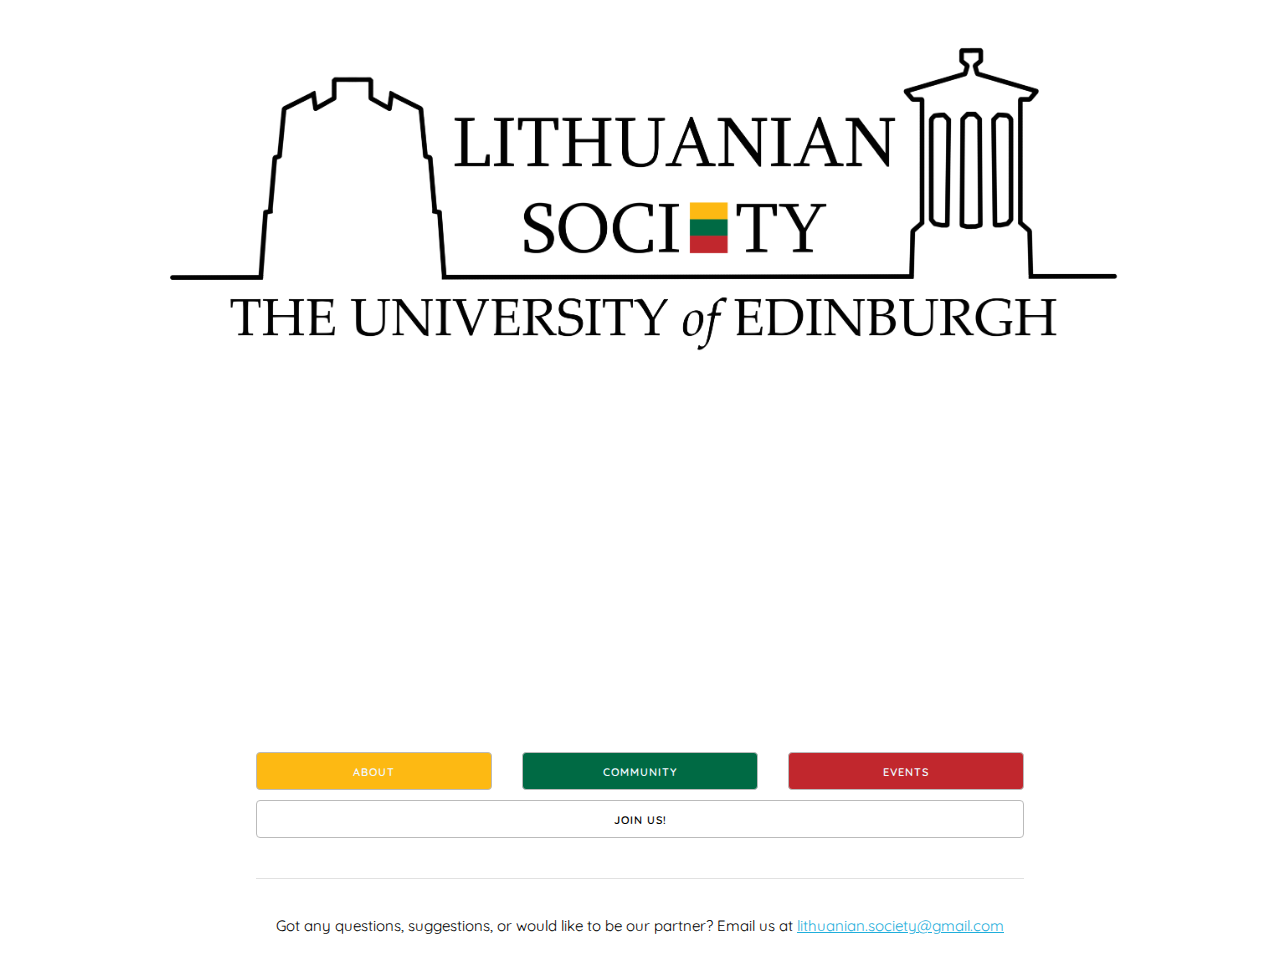
<file: index.html>
<!DOCTYPE html>
<html lang="en">
  <head>

    <meta charset="utf-8">
    <title>Home | LitSoc</title>
    <meta name="description" content=" Edinburgh University Lithuanian Society. Make yourself at home.">

    <!-- Mobile Specific Metas -->
    <meta name="viewport" content="width=device-width, initial-scale=1">

    <!-- Font -->
<link href="https://fonts.googleapis.com/css?family=Josefin+Sans|Quicksand" rel="stylesheet">

    <link rel="stylesheet" href="css/normalize.css">
    <link rel="stylesheet" href="css/skeleton.css">
    <link rel="stylesheet" href="css/main.css">

    <link rel="icon" type="image/png" href="images/page-icon.png">

  </head>
  <body>

    <div class="container">
      <div class="row">
        <div class="twelve column" style="margin-top: 3%">
          <a href="index.html"><img class="resize" src="images/litsoc-blc-min.png"></a>
      </div>
    </div>

      <div class='container'>
          <div class='row'>
          <div class='twelve column'>
          <iframe width="100%" height="315" src="https://www.youtube-nocookie.com/embed/xQmFWyDOjsc" frameborder="0" allow="accelerometer; autoplay; encrypted-media; gyroscope; picture-in-picture" allowfullscreen></iframe>
          </div>
          </div>
      </div>

      <div class="container">
        <div class="row">
          <div class="twelve column">
            <div class="four columns">
              <a class="button button-alignments-yellow" href="about.html">About</a>
            </div>
            <div class="four columns">
              <a class="button button-alignments-green" href="community.html">Community</a>
            </div>
            <div class="four columns">
              <a class="button button-alignments-red" href="events.html">Events</a>
            </div>
          </div>
        </div>
      </div>

      <div class="container">
        <div class="row" style="margin-top: 0pt">
          <div class="twelve column">
            <a class="button button-alignments special-buttons" href="https://www.eusa.ed.ac.uk/activities/societies/society/lithuaniansociety/">Join us!</a>
            <hr>
            <p class="end-text">Got any questions, suggestions, or would like to be our partner? Email us at <a href="mailto:lithuanian.society@gmail.com">lithuanian.society@gmail.com</a></p>
          </div>
        </div>
      </div>


  </body>

</html>
</file>
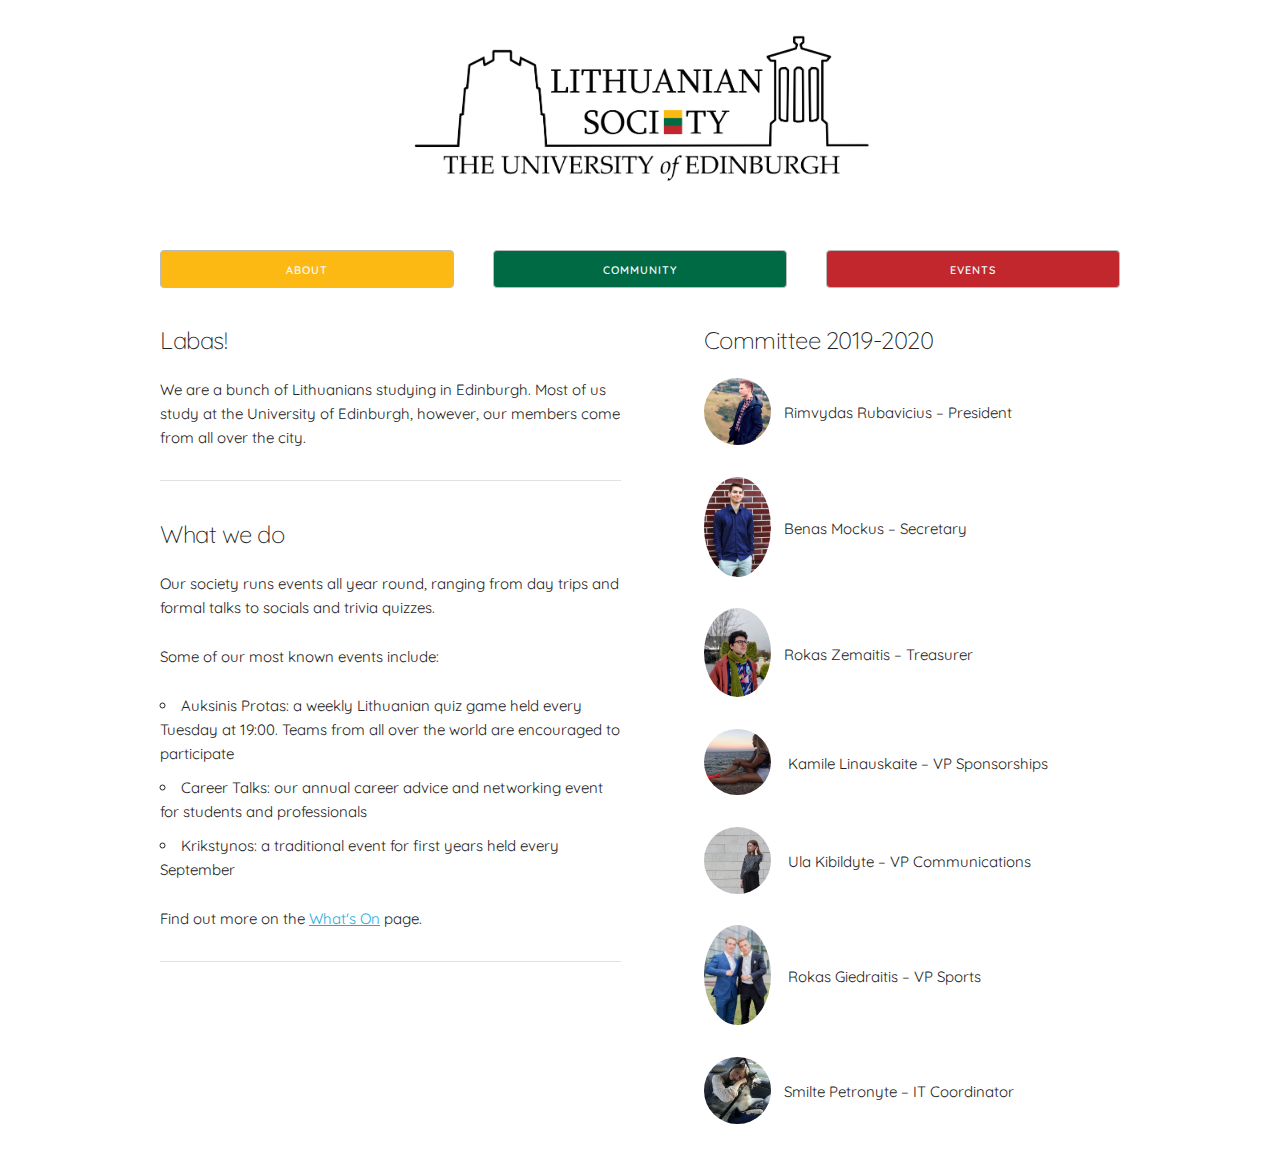
<file: about.html>
<!DOCTYPE html>
<html lang="en">
  <head>

    <meta charset="utf-8">
    <title>About | Litsoc</title>
    <meta name="description" content="University of Edinburgh Lithuanian Society. Make yourself at home.">

    <!-- Mobile Specific Metas -->
    <meta name="viewport" content="width=device-width, initial-scale=1">

    <link href="https://fonts.googleapis.com/css?family=Josefin+Sans|Quicksand" rel="stylesheet">

    <link rel="stylesheet" href="css/normalize.css">
    <link rel="stylesheet" href="css/skeleton.css">
    <link rel="stylesheet" href="css/main.css">

    <link rel="icon" type="image/png" href="images/page-icon.png">

  </head>

  <!-- Page layout -->

  <body>

    <div class="container">
      <div class="row">
        <div class="twelve columns">
          <div class="six columns offset-by-three">
            <a href="index.html"><img class="resize-about" src="images/litsoc-blc-min.png"></a>
          </div>
        </div>
      </div>
    </div>

      <div class="container">
        <div class="row">
          <div class="twelve column">
            <div class="four columns">
              <a class="button button-alignments-yellow" href="about.html">About</a>
            </div>
            <div class="four columns">
              <a class="button button-alignments-green" href="community.html">Community</a>
            </div>
            <div class="four columns">
              <a class="button button-alignments-red" href="events.html">Events</a>
            </div>
          </div>
        </div>
      </div>

    <div class="container">
        <div class="six columns">
          <br>
          <h5>Labas!</h5>
            <p>We are a bunch of Lithuanians studying in Edinburgh. Most of us study at the University of Edinburgh, however, our members come from all over the city.<p>
            <hr>
          <h5>What we do</h5>
            <p>Our society runs events all year round, ranging from day trips and formal talks to socials and trivia quizzes.</p>
            <p>Some of our most known events include:</p>
            <ul>
                            <li>Auksinis Protas: a weekly Lithuanian quiz game held every Tuesday at 19:00. Teams from all over the world are encouraged to participate</li>
              <li>Career Talks: our annual career advice and networking event for students and professionals</li>
              <li>Krikstynos: a traditional event for first years held every September</li>
            </ul>
            <p>Find out more on the <a href="events.html">What's On</a> page.</p>
          <hr>
        </div>
        <div class="five columns offset-by-one">
          <br>
          <h5>Committee 2019-2020</h5>
            <p><a href="https://www.facebook.com/rimvydas.rubavicius" target="_blank"><img src="./images/profile/prez.jpg" class="img-circle"></a>Rimvydas Rubavicius – President</p>
            <p><a href="https://www.facebook.com/profile.php?id=100007044946934" target="_blank"><img src="./images/profile/sec.jpg" class="img-circle"></a>Benas Mockus – Secretary</p>
            <p><a href="https://www.facebook.com/rokas.zemaitis2"><img src="./images/profile/tres.jpg" class="img-circle"></a>Rokas Zemaitis – Treasurer</p>
            <p><a href="https://www.facebook.com/kamile.linauskaite.5"><img src="./images/profile/vp_spon.jpg" class="img-circle"></a> Kamile Linauskaite – VP Sponsorships</p>
            <p><a href="https://www.facebook.com/ula.kibildyte"><img src="./images/profile/vp_comm.jpg" class="img-circle"></a> Ula Kibildyte – VP Communications</p>
            <p><a href="https://www.facebook.com/rokas.giedraitis.1"><img src="./images/profile/vp_sports.jpg" class="img-circle"></a> Rokas Giedraitis – VP Sports</p>
            <p><a href="https://www.facebook.com/Smiltep"><img src="./images/profile/it_dir.jpg" class="img-circle"></a>Smilte Petronyte – IT Coordinator</p>
        </div>
    </div>

  </body>

</html>
</file>
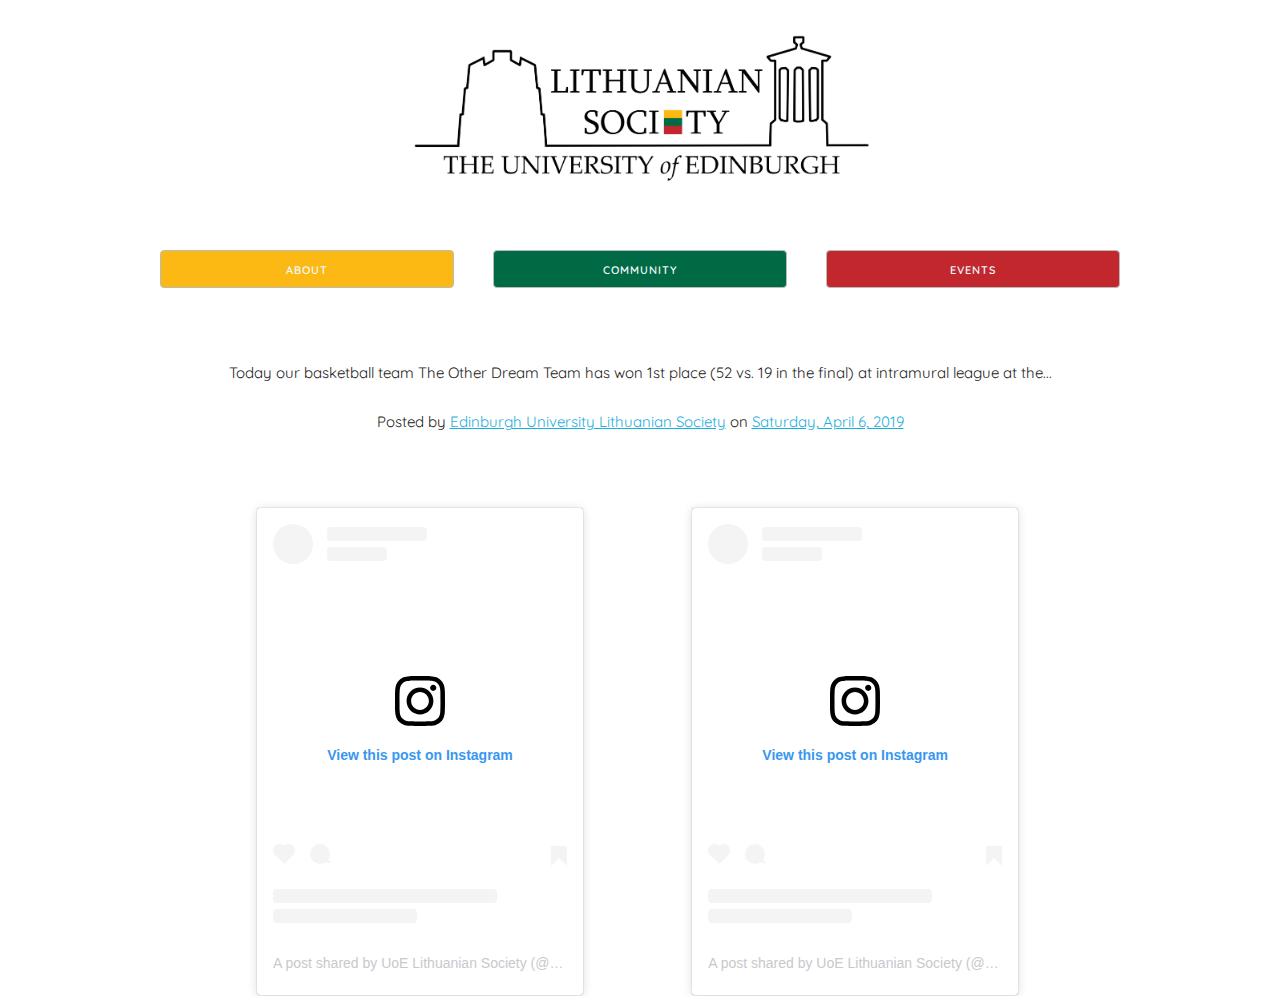
<file: community.html>
<!DOCTYPE html>
<html lang="en">
  <head>

    <meta charset="utf-8">
    <title>Community | Litsoc</title>
    <meta name="description" content="University of Edinburgh Lithuanian Society. Make yourself at home.">

    <!-- Mobile Specific Metas -->
    <meta name="viewport" content="width=device-width, initial-scale=1">

    <link href="https://fonts.googleapis.com/css?family=Josefin+Sans|Quicksand" rel="stylesheet">

    <link rel="stylesheet" href="css/normalize.css">
    <link rel="stylesheet" href="css/skeleton.css">
    <link rel="stylesheet" href="css/main.css">

    <link rel="icon" type="image/png" href="images/page-icon.png">

  </head>

  <!-- Page layout -->

  <body>

  <div id="fb-root"></div>
  <script async defer crossorigin="anonymous" src="https://connect.facebook.net/en_US/sdk.js#xfbml=1&version=v4.0"></script>


    <div class="container">
      <div class="row">
        <div class="twelve columns">
          <div class="six columns offset-by-three">
            <a href="index.html"><img class="resize-about" src="images/litsoc-blc-min.png"></a>
          </div>
        </div>
      </div>
    </div>

      <div class="container">
        <div class="row">
          <div class="twelve column">
            <div class="four columns">
              <a class="button button-alignments-yellow" href="about.html">About</a>
            </div>
            <div class="four columns">
              <a class="button button-alignments-green" href="community.html">Community</a>
            </div>
            <div class="four columns">
              <a class="button button-alignments-red" href="events.html">Events</a>
            </div>
          </div>
        </div>
      </div>
<br>
<br>
      <div class="container" align='center'>
      <div class='row'>
        <div class="twelve column">
          <div class="fb-post" data-href="https://www.facebook.com/edinburgh.lt/photos/a.1962254427173010/2248927895172327/?type=3&amp;theater" data-width="750" data-show-text="false"><blockquote cite="https://developers.facebook.com/edinburgh.lt/photos/a.1962254427173010/2248927895172327/?type=3" class="fb-xfbml-parse-ignore"><p>Today our basketball team The Other Dream Team has won 1st place (52 vs. 19 in the final) at intramural league at the...</p>Posted by <a href="https://www.facebook.com/edinburgh.lt/">Edinburgh University Lithuanian Society</a> on&nbsp;<a href="https://developers.facebook.com/edinburgh.lt/photos/a.1962254427173010/2248927895172327/?type=3">Saturday, April 6, 2019</a></blockquote></div>
        <div>
      <div>
      <div>

      <br>
      <br>

      <div class="container" align='center'>

        <div class="row">

          <div class="twelve columns">

            <div class="five columns">
<blockquote class="instagram-media" data-instgrm-permalink="https://www.instagram.com/p/BaEBMxYli4E/" data-instgrm-version="12" style=" background:#FFF; border:0; border-radius:3px; box-shadow:0 0 1px 0 rgba(0,0,0,0.5),0 1px 10px 0 rgba(0,0,0,0.15); margin: 1px; max-width:540px; min-width:326px; padding:0; width:99.375%; width:-webkit-calc(100% - 2px); width:calc(100% - 2px);"><div style="padding:16px;"> <a href="https://www.instagram.com/p/BaEBMxYli4E/" style=" background:#FFFFFF; line-height:0; padding:0 0; text-align:center; text-decoration:none; width:100%;" target="_blank"> <div style=" display: flex; flex-direction: row; align-items: center;"> <div style="background-color: #F4F4F4; border-radius: 50%; flex-grow: 0; height: 40px; margin-right: 14px; width: 40px;"></div> <div style="display: flex; flex-direction: column; flex-grow: 1; justify-content: center;"> <div style=" background-color: #F4F4F4; border-radius: 4px; flex-grow: 0; height: 14px; margin-bottom: 6px; width: 100px;"></div> <div style=" background-color: #F4F4F4; border-radius: 4px; flex-grow: 0; height: 14px; width: 60px;"></div></div></div><div style="padding: 19% 0;"></div> <div style="display:block; height:50px; margin:0 auto 12px; width:50px;"><svg width="50px" height="50px" viewBox="0 0 60 60" version="1.1" xmlns="https://www.w3.org/2000/svg" xmlns:xlink="https://www.w3.org/1999/xlink"><g stroke="none" stroke-width="1" fill="none" fill-rule="evenodd"><g transform="translate(-511.000000, -20.000000)" fill="#000000"><g><path d="M556.869,30.41 C554.814,30.41 553.148,32.076 553.148,34.131 C553.148,36.186 554.814,37.852 556.869,37.852 C558.924,37.852 560.59,36.186 560.59,34.131 C560.59,32.076 558.924,30.41 556.869,30.41 M541,60.657 C535.114,60.657 530.342,55.887 530.342,50 C530.342,44.114 535.114,39.342 541,39.342 C546.887,39.342 551.658,44.114 551.658,50 C551.658,55.887 546.887,60.657 541,60.657 M541,33.886 C532.1,33.886 524.886,41.1 524.886,50 C524.886,58.899 532.1,66.113 541,66.113 C549.9,66.113 557.115,58.899 557.115,50 C557.115,41.1 549.9,33.886 541,33.886 M565.378,62.101 C565.244,65.022 564.756,66.606 564.346,67.663 C563.803,69.06 563.154,70.057 562.106,71.106 C561.058,72.155 560.06,72.803 558.662,73.347 C557.607,73.757 556.021,74.244 553.102,74.378 C549.944,74.521 548.997,74.552 541,74.552 C533.003,74.552 532.056,74.521 528.898,74.378 C525.979,74.244 524.393,73.757 523.338,73.347 C521.94,72.803 520.942,72.155 519.894,71.106 C518.846,70.057 518.197,69.06 517.654,67.663 C517.244,66.606 516.755,65.022 516.623,62.101 C516.479,58.943 516.448,57.996 516.448,50 C516.448,42.003 516.479,41.056 516.623,37.899 C516.755,34.978 517.244,33.391 517.654,32.338 C518.197,30.938 518.846,29.942 519.894,28.894 C520.942,27.846 521.94,27.196 523.338,26.654 C524.393,26.244 525.979,25.756 528.898,25.623 C532.057,25.479 533.004,25.448 541,25.448 C548.997,25.448 549.943,25.479 553.102,25.623 C556.021,25.756 557.607,26.244 558.662,26.654 C560.06,27.196 561.058,27.846 562.106,28.894 C563.154,29.942 563.803,30.938 564.346,32.338 C564.756,33.391 565.244,34.978 565.378,37.899 C565.522,41.056 565.552,42.003 565.552,50 C565.552,57.996 565.522,58.943 565.378,62.101 M570.82,37.631 C570.674,34.438 570.167,32.258 569.425,30.349 C568.659,28.377 567.633,26.702 565.965,25.035 C564.297,23.368 562.623,22.342 560.652,21.575 C558.743,20.834 556.562,20.326 553.369,20.18 C550.169,20.033 549.148,20 541,20 C532.853,20 531.831,20.033 528.631,20.18 C525.438,20.326 523.257,20.834 521.349,21.575 C519.376,22.342 517.703,23.368 516.035,25.035 C514.368,26.702 513.342,28.377 512.574,30.349 C511.834,32.258 511.326,34.438 511.181,37.631 C511.035,40.831 511,41.851 511,50 C511,58.147 511.035,59.17 511.181,62.369 C511.326,65.562 511.834,67.743 512.574,69.651 C513.342,71.625 514.368,73.296 516.035,74.965 C517.703,76.634 519.376,77.658 521.349,78.425 C523.257,79.167 525.438,79.673 528.631,79.82 C531.831,79.965 532.853,80.001 541,80.001 C549.148,80.001 550.169,79.965 553.369,79.82 C556.562,79.673 558.743,79.167 560.652,78.425 C562.623,77.658 564.297,76.634 565.965,74.965 C567.633,73.296 568.659,71.625 569.425,69.651 C570.167,67.743 570.674,65.562 570.82,62.369 C570.966,59.17 571,58.147 571,50 C571,41.851 570.966,40.831 570.82,37.631"></path></g></g></g></svg></div><div style="padding-top: 8px;"> <div style=" color:#3897f0; font-family:Arial,sans-serif; font-size:14px; font-style:normal; font-weight:550; line-height:18px;"> View this post on Instagram</div></div><div style="padding: 12.5% 0;"></div> <div style="display: flex; flex-direction: row; margin-bottom: 14px; align-items: center;"><div> <div style="background-color: #F4F4F4; border-radius: 50%; height: 12.5px; width: 12.5px; transform: translateX(0px) translateY(7px);"></div> <div style="background-color: #F4F4F4; height: 12.5px; transform: rotate(-45deg) translateX(3px) translateY(1px); width: 12.5px; flex-grow: 0; margin-right: 14px; margin-left: 2px;"></div> <div style="background-color: #F4F4F4; border-radius: 50%; height: 12.5px; width: 12.5px; transform: translateX(9px) translateY(-18px);"></div></div><div style="margin-left: 8px;"> <div style=" background-color: #F4F4F4; border-radius: 50%; flex-grow: 0; height: 20px; width: 20px;"></div> <div style=" width: 0; height: 0; border-top: 2px solid transparent; border-left: 6px solid #f4f4f4; border-bottom: 2px solid transparent; transform: translateX(16px) translateY(-4px) rotate(30deg)"></div></div><div style="margin-left: auto;"> <div style=" width: 0px; border-top: 8px solid #F4F4F4; border-right: 8px solid transparent; transform: translateY(16px);"></div> <div style=" background-color: #F4F4F4; flex-grow: 0; height: 12px; width: 16px; transform: translateY(-4px);"></div> <div style=" width: 0; height: 0; border-top: 8px solid #F4F4F4; border-left: 8px solid transparent; transform: translateY(-4px) translateX(8px);"></div></div></div> <div style="display: flex; flex-direction: column; flex-grow: 1; justify-content: center; margin-bottom: 24px;"> <div style=" background-color: #F4F4F4; border-radius: 4px; flex-grow: 0; height: 14px; margin-bottom: 6px; width: 224px;"></div> <div style=" background-color: #F4F4F4; border-radius: 4px; flex-grow: 0; height: 14px; width: 144px;"></div></div></a><p style=" color:#c9c8cd; font-family:Arial,sans-serif; font-size:14px; line-height:17px; margin-bottom:0; margin-top:8px; overflow:hidden; padding:8px 0 7px; text-align:center; text-overflow:ellipsis; white-space:nowrap;"><a href="https://www.instagram.com/p/BaEBMxYli4E/" style=" color:#c9c8cd; font-family:Arial,sans-serif; font-size:14px; font-style:normal; font-weight:normal; line-height:17px; text-decoration:none;" target="_blank">A post shared by UoE Lithuanian Society (@edinburgh.lt)</a> on <time style=" font-family:Arial,sans-serif; font-size:14px; line-height:17px;" datetime="2017-10-10T09:39:56+00:00">Oct 10, 2017 at 2:39am PDT</time></p></div></blockquote> <script async src="//www.instagram.com/embed.js"></script>            </div>
            
            <div class="five columns offset-by-two">
              <blockquote class="instagram-media" data-instgrm-permalink="https://www.instagram.com/p/BaKZN3hF_Xv/" data-instgrm-version="12" style=" background:#FFF; border:0; border-radius:3px; box-shadow:0 0 1px 0 rgba(0,0,0,0.5),0 1px 10px 0 rgba(0,0,0,0.15); margin: 1px; max-width:540px; min-width:326px; padding:0; width:99.375%; width:-webkit-calc(100% - 2px); width:calc(100% - 2px);"><div style="padding:16px;"> <a href="https://www.instagram.com/p/BaKZN3hF_Xv/" style=" background:#FFFFFF; line-height:0; padding:0 0; text-align:center; text-decoration:none; width:100%;" target="_blank"> <div style=" display: flex; flex-direction: row; align-items: center;"> <div style="background-color: #F4F4F4; border-radius: 50%; flex-grow: 0; height: 40px; margin-right: 14px; width: 40px;"></div> <div style="display: flex; flex-direction: column; flex-grow: 1; justify-content: center;"> <div style=" background-color: #F4F4F4; border-radius: 4px; flex-grow: 0; height: 14px; margin-bottom: 6px; width: 100px;"></div> <div style=" background-color: #F4F4F4; border-radius: 4px; flex-grow: 0; height: 14px; width: 60px;"></div></div></div><div style="padding: 19% 0;"></div> <div style="display:block; height:50px; margin:0 auto 12px; width:50px;"><svg width="50px" height="50px" viewBox="0 0 60 60" version="1.1" xmlns="https://www.w3.org/2000/svg" xmlns:xlink="https://www.w3.org/1999/xlink"><g stroke="none" stroke-width="1" fill="none" fill-rule="evenodd"><g transform="translate(-511.000000, -20.000000)" fill="#000000"><g><path d="M556.869,30.41 C554.814,30.41 553.148,32.076 553.148,34.131 C553.148,36.186 554.814,37.852 556.869,37.852 C558.924,37.852 560.59,36.186 560.59,34.131 C560.59,32.076 558.924,30.41 556.869,30.41 M541,60.657 C535.114,60.657 530.342,55.887 530.342,50 C530.342,44.114 535.114,39.342 541,39.342 C546.887,39.342 551.658,44.114 551.658,50 C551.658,55.887 546.887,60.657 541,60.657 M541,33.886 C532.1,33.886 524.886,41.1 524.886,50 C524.886,58.899 532.1,66.113 541,66.113 C549.9,66.113 557.115,58.899 557.115,50 C557.115,41.1 549.9,33.886 541,33.886 M565.378,62.101 C565.244,65.022 564.756,66.606 564.346,67.663 C563.803,69.06 563.154,70.057 562.106,71.106 C561.058,72.155 560.06,72.803 558.662,73.347 C557.607,73.757 556.021,74.244 553.102,74.378 C549.944,74.521 548.997,74.552 541,74.552 C533.003,74.552 532.056,74.521 528.898,74.378 C525.979,74.244 524.393,73.757 523.338,73.347 C521.94,72.803 520.942,72.155 519.894,71.106 C518.846,70.057 518.197,69.06 517.654,67.663 C517.244,66.606 516.755,65.022 516.623,62.101 C516.479,58.943 516.448,57.996 516.448,50 C516.448,42.003 516.479,41.056 516.623,37.899 C516.755,34.978 517.244,33.391 517.654,32.338 C518.197,30.938 518.846,29.942 519.894,28.894 C520.942,27.846 521.94,27.196 523.338,26.654 C524.393,26.244 525.979,25.756 528.898,25.623 C532.057,25.479 533.004,25.448 541,25.448 C548.997,25.448 549.943,25.479 553.102,25.623 C556.021,25.756 557.607,26.244 558.662,26.654 C560.06,27.196 561.058,27.846 562.106,28.894 C563.154,29.942 563.803,30.938 564.346,32.338 C564.756,33.391 565.244,34.978 565.378,37.899 C565.522,41.056 565.552,42.003 565.552,50 C565.552,57.996 565.522,58.943 565.378,62.101 M570.82,37.631 C570.674,34.438 570.167,32.258 569.425,30.349 C568.659,28.377 567.633,26.702 565.965,25.035 C564.297,23.368 562.623,22.342 560.652,21.575 C558.743,20.834 556.562,20.326 553.369,20.18 C550.169,20.033 549.148,20 541,20 C532.853,20 531.831,20.033 528.631,20.18 C525.438,20.326 523.257,20.834 521.349,21.575 C519.376,22.342 517.703,23.368 516.035,25.035 C514.368,26.702 513.342,28.377 512.574,30.349 C511.834,32.258 511.326,34.438 511.181,37.631 C511.035,40.831 511,41.851 511,50 C511,58.147 511.035,59.17 511.181,62.369 C511.326,65.562 511.834,67.743 512.574,69.651 C513.342,71.625 514.368,73.296 516.035,74.965 C517.703,76.634 519.376,77.658 521.349,78.425 C523.257,79.167 525.438,79.673 528.631,79.82 C531.831,79.965 532.853,80.001 541,80.001 C549.148,80.001 550.169,79.965 553.369,79.82 C556.562,79.673 558.743,79.167 560.652,78.425 C562.623,77.658 564.297,76.634 565.965,74.965 C567.633,73.296 568.659,71.625 569.425,69.651 C570.167,67.743 570.674,65.562 570.82,62.369 C570.966,59.17 571,58.147 571,50 C571,41.851 570.966,40.831 570.82,37.631"></path></g></g></g></svg></div><div style="padding-top: 8px;"> <div style=" color:#3897f0; font-family:Arial,sans-serif; font-size:14px; font-style:normal; font-weight:550; line-height:18px;"> View this post on Instagram</div></div><div style="padding: 12.5% 0;"></div> <div style="display: flex; flex-direction: row; margin-bottom: 14px; align-items: center;"><div> <div style="background-color: #F4F4F4; border-radius: 50%; height: 12.5px; width: 12.5px; transform: translateX(0px) translateY(7px);"></div> <div style="background-color: #F4F4F4; height: 12.5px; transform: rotate(-45deg) translateX(3px) translateY(1px); width: 12.5px; flex-grow: 0; margin-right: 14px; margin-left: 2px;"></div> <div style="background-color: #F4F4F4; border-radius: 50%; height: 12.5px; width: 12.5px; transform: translateX(9px) translateY(-18px);"></div></div><div style="margin-left: 8px;"> <div style=" background-color: #F4F4F4; border-radius: 50%; flex-grow: 0; height: 20px; width: 20px;"></div> <div style=" width: 0; height: 0; border-top: 2px solid transparent; border-left: 6px solid #f4f4f4; border-bottom: 2px solid transparent; transform: translateX(16px) translateY(-4px) rotate(30deg)"></div></div><div style="margin-left: auto;"> <div style=" width: 0px; border-top: 8px solid #F4F4F4; border-right: 8px solid transparent; transform: translateY(16px);"></div> <div style=" background-color: #F4F4F4; flex-grow: 0; height: 12px; width: 16px; transform: translateY(-4px);"></div> <div style=" width: 0; height: 0; border-top: 8px solid #F4F4F4; border-left: 8px solid transparent; transform: translateY(-4px) translateX(8px);"></div></div></div> <div style="display: flex; flex-direction: column; flex-grow: 1; justify-content: center; margin-bottom: 24px;"> <div style=" background-color: #F4F4F4; border-radius: 4px; flex-grow: 0; height: 14px; margin-bottom: 6px; width: 224px;"></div> <div style=" background-color: #F4F4F4; border-radius: 4px; flex-grow: 0; height: 14px; width: 144px;"></div></div></a><p style=" color:#c9c8cd; font-family:Arial,sans-serif; font-size:14px; line-height:17px; margin-bottom:0; margin-top:8px; overflow:hidden; padding:8px 0 7px; text-align:center; text-overflow:ellipsis; white-space:nowrap;"><a href="https://www.instagram.com/p/BaKZN3hF_Xv/" style=" color:#c9c8cd; font-family:Arial,sans-serif; font-size:14px; font-style:normal; font-weight:normal; line-height:17px; text-decoration:none;" target="_blank">A post shared by UoE Lithuanian Society (@edinburgh.lt)</a> on <time style=" font-family:Arial,sans-serif; font-size:14px; line-height:17px;" datetime="2017-10-12T21:05:15+00:00">Oct 12, 2017 at 2:05pm PDT</time></p></div></blockquote> <script async src="//www.instagram.com/embed.js"></script>
            </div>

          </div>

        </div>

      </div>


  </body>

</html>
</file>
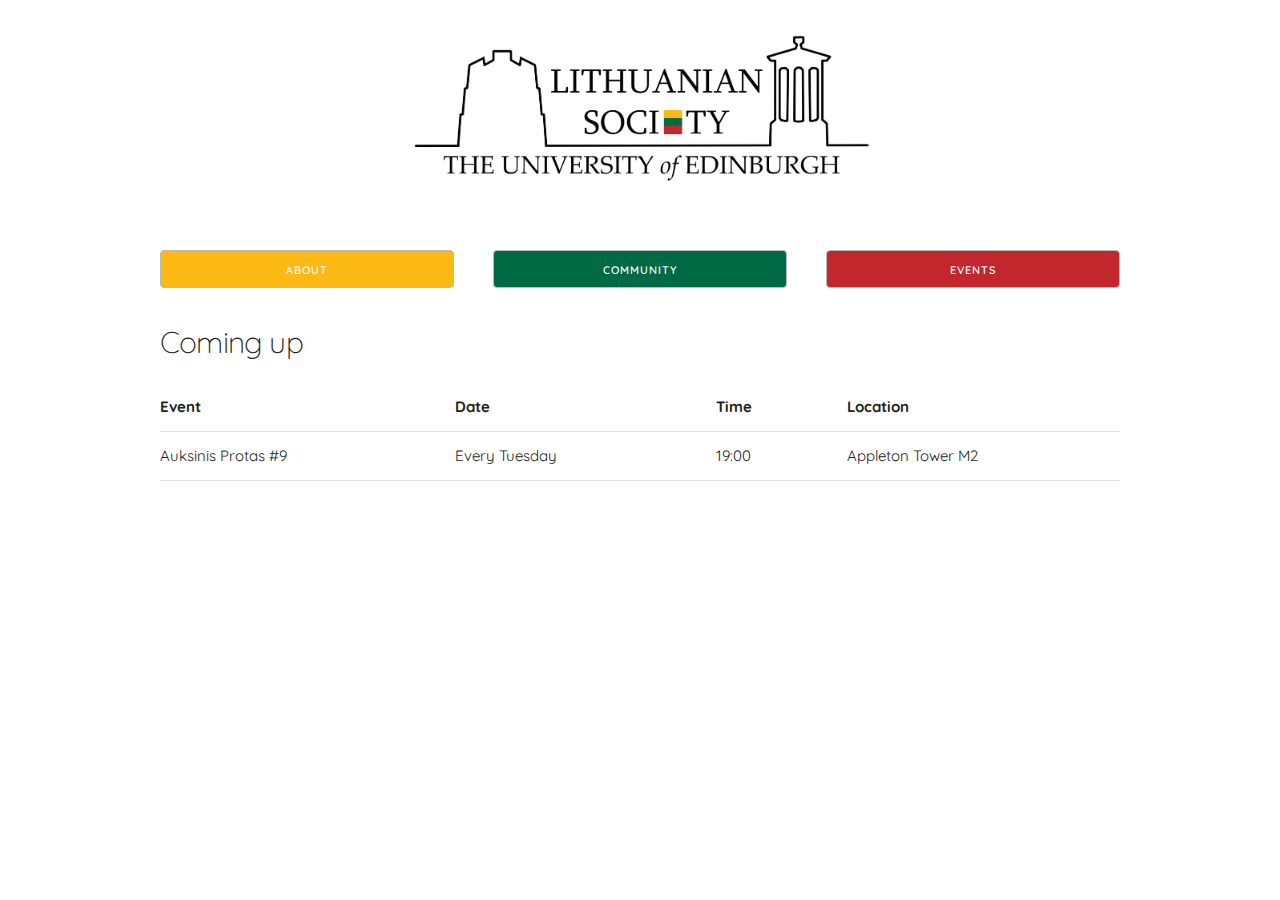
<file: events.html>
<!DOCTYPE html>
<html lang="en">
  <head>

    <!-- Basic Page Needs
    –––––––––––––––––––––––––––––––––––––––––––––––––– -->
    <meta charset="utf-8">
    <title>Events | LitSoc</title>
    <meta name="description" content="Upcoming events at University of Edinburgh Lithuanian Society. Make yourself at home.">

    <!-- Mobile Specific Metas
    –––––––––––––––––––––––––––––––––––––––––––––––––– -->
    <meta name="viewport" content="width=device-width, initial-scale=1">

    <!-- FONT
    –––––––––––––––––––––––––––––––––––––––––––––––––– -->
    <link href="https://fonts.googleapis.com/css?family=Josefin+Sans|Quicksand" rel="stylesheet">

    <!-- CSS
    –––––––––––––––––––––––––––––––––––––––––––––––––– -->
    <link rel="stylesheet" href="css/normalize.css">
    <link rel="stylesheet" href="css/skeleton.css">
    <link rel="stylesheet" href="css/main.css">
    <link rel="icon" type="image/png" href="images/page-icon.png">

  </head>

  <body>

    <div class="container">
      <div class="row">
        <!-- <div class="three columns"> -->
          <div class="six columns offset-by-three">
            <a href="index.html"><img class="resize-about" src="images/litsoc-blc-min.png"></a>
          </div>
        <!-- </div> -->
      </div>
    </div>

      <div class="container">
        <div class="row">
          <div class="twelve column">
            <div class="four columns">
              <a class="button button-alignments-yellow" href="about.html">About</a>
            </div>
            <div class="four columns">
              <a class="button button-alignments-green" href="community.html">Community</a>
            </div>
            <div class="four columns">
              <a class="button button-alignments-red" href="events.html">Events</a>
            </div>
          </div>
        </div>
      </div>

    <div class="container">
      <div class="row">
        <div class="twelve column">
          <br>
          <h4>Coming up</h4>
          <table class="u-full-width">
            <thead>
              <tr>
                <th>Event</th>
                <th>Date</th>
                <th>Time</th>
                <th>Location</th>
              </tr>
            </thead>
            <tbody>
              <tr>
                <td>Auksinis Protas #9</td>
                <td>Every Tuesday</td>
                <td>19:00</td>
                <td>Appleton Tower M2</td>
              </tr>
            </tbody>
          </table>
        </div>
      </div>
    </div>


  </body>
</html>
</file>
<file: css/skeleton.css>
/*
* Skeleton V2.0.4
* Copyright 2014, Dave Gamache
* www.getskeleton.com
* Free to use under the MIT license.
* http://www.opensource.org/licenses/mit-license.php
* 12/29/2014
*/


/* Table of contents
––––––––––––––––––––––––––––––––––––––––––––––––––
- Grid
- Base Styles
- Typography
- Links
- Buttons
- Forms
- Lists
- Code
- Tables
- Spacing
- Utilities
- Clearing
- Media Queries
*/


/* Grid
–––––––––––––––––––––––––––––––––––––––––––––––––– */
.container {
  position: relative;
  width: 100%;
  max-width: 960px;
  margin: 0 auto;
  padding: 0 20px;
  box-sizing: border-box; }
.column,
.columns {
  width: 100%;
  float: left;
  box-sizing: border-box; }

/* For devices larger than 400px */
@media (min-width: 400px) {
  .container {
    width: 85%;
    padding: 0; }
}

/* For devices larger than 550px */
@media (min-width: 850px) {
  .container {
    width: 80%; }
  .column,
  .columns {
    margin-left: 4%; }
  .column:first-child,
  .columns:first-child {
    margin-left: 0; }

  .one.column,
  .one.columns                    { width: 4.66666666667%; }
  .two.columns                    { width: 13.3333333333%; }
  .three.columns                  { width: 22%;            }
  .four.columns                   { width: 30.6666666667%; }
  .five.columns                   { width: 39.3333333333%; }
  .six.columns                    { width: 48%;            }
  .seven.columns                  { width: 56.6666666667%; }
  .eight.columns                  { width: 65.3333333333%; }
  .nine.columns                   { width: 74.0%;          }
  .ten.columns                    { width: 82.6666666667%; }
  .eleven.columns                 { width: 91.3333333333%; }
  .twelve.columns                 { width: 100%; margin-left: 0; }

  .one-third.column               { width: 30.6666666667%; }
  .two-thirds.column              { width: 65.3333333333%; }

  .one-half.column                { width: 48%; }

  /* Offsets */
  .offset-by-one.column,
  .offset-by-one.columns          { margin-left: 8.66666666667%; }
  .offset-by-two.column,
  .offset-by-two.columns          { margin-left: 17.3333333333%; }
  .offset-by-three.column,
  .offset-by-three.columns        { margin-left: 26%;            }
  .offset-by-four.column,
  .offset-by-four.columns         { margin-left: 34.6666666667%; }
  .offset-by-five.column,
  .offset-by-five.columns         { margin-left: 43.3333333333%; }
  .offset-by-six.column,
  .offset-by-six.columns          { margin-left: 52%;            }
  .offset-by-seven.column,
  .offset-by-seven.columns        { margin-left: 60.6666666667%; }
  .offset-by-eight.column,
  .offset-by-eight.columns        { margin-left: 69.3333333333%; }
  .offset-by-nine.column,
  .offset-by-nine.columns         { margin-left: 78.0%;          }
  .offset-by-ten.column,
  .offset-by-ten.columns          { margin-left: 86.6666666667%; }
  .offset-by-eleven.column,
  .offset-by-eleven.columns       { margin-left: 95.3333333333%; }

  .offset-by-one-third.column,
  .offset-by-one-third.columns    { margin-left: 34.6666666667%; }
  .offset-by-two-thirds.column,
  .offset-by-two-thirds.columns   { margin-left: 69.3333333333%; }

  .offset-by-one-half.column,
  .offset-by-one-half.columns     { margin-left: 52%; }

}


/* Base Styles
–––––––––––––––––––––––––––––––––––––––––––––––––– */
/* NOTE
html is set to 62.5% so that all the REM measurements throughout Skeleton
are based on 10px sizing. So basically 1.5rem = 15px :) */
html {
  font-size: 62.5%; }
body {
  font-size: 1.5em; /* currently ems cause chrome bug misinterpreting rems on body element */
  line-height: 1.6;
  font-weight: 400;
  font-family: "Raleway", "HelveticaNeue", "Helvetica Neue", Helvetica, Arial, sans-serif;
  color: #222; }


/* Typography
–––––––––––––––––––––––––––––––––––––––––––––––––– */
h1, h2, h3, h4, h5, h6 {
  margin-top: 0;
  margin-bottom: 2rem;
  font-weight: 300; }
h1 { font-size: 4.0rem; line-height: 1.2;  letter-spacing: -.1rem;}
h2 { font-size: 3.6rem; line-height: 1.25; letter-spacing: -.1rem; }
h3 { font-size: 3.0rem; line-height: 1.3;  letter-spacing: -.1rem; }
h4 { font-size: 2.4rem; line-height: 1.35; letter-spacing: -.08rem; }
h5 { font-size: 1.8rem; line-height: 1.5;  letter-spacing: -.05rem; }
h6 { font-size: 1.5rem; line-height: 1.6;  letter-spacing: 0; }

/* Larger than phablet */
@media (min-width: 550px) {
  h1 { font-size: 5.0rem; }
  h2 { font-size: 4.2rem; }
  h3 { font-size: 3.6rem; }
  h4 { font-size: 3.0rem; }
  h5 { font-size: 2.4rem; }
  h6 { font-size: 1.5rem; }
}

p {
  margin-top: 0; }


/* Links
–––––––––––––––––––––––––––––––––––––––––––––––––– */
a {
  color: #1EAEDB; }
a:hover {
  color: #0FA0CE; }


/* Buttons
–––––––––––––––––––––––––––––––––––––––––––––––––– */
.button,
button,
input[type="submit"],
input[type="reset"],
input[type="button"] {
  display: inline-block;
  height: 38px;
  padding: 0 30px;
  color: #555;
  text-align: center;
  font-size: 11px;
  font-weight: 600;
  line-height: 38px;
  letter-spacing: .1rem;
  text-transform: uppercase;
  text-decoration: none;
  white-space: nowrap;
  background-color: transparent;
  border-radius: 4px;
  border: 1px solid #bbb;
  cursor: pointer;
  box-sizing: border-box; }
.button:hover,
button:hover,
input[type="submit"]:hover,
input[type="reset"]:hover,
input[type="button"]:hover,
.button:focus,
button:focus,
input[type="submit"]:focus,
input[type="reset"]:focus,
input[type="button"]:focus {
  color: #333;
  border-color: #888;
  outline: 0; }
.button.button-primary,
button.button-primary,
input[type="submit"].button-primary,
input[type="reset"].button-primary,
input[type="button"].button-primary {
  color: #FFF;
  background-color: #33C3F0;
  border-color: #33C3F0; }
.button.button-primary:hover,
button.button-primary:hover,
input[type="submit"].button-primary:hover,
input[type="reset"].button-primary:hover,
input[type="button"].button-primary:hover,
.button.button-primary:focus,
button.button-primary:focus,
input[type="submit"].button-primary:focus,
input[type="reset"].button-primary:focus,
input[type="button"].button-primary:focus {
  color: #FFF;
  background-color: #1EAEDB;
  border-color: #1EAEDB; }


/* Forms
–––––––––––––––––––––––––––––––––––––––––––––––––– */
input[type="email"],
input[type="number"],
input[type="search"],
input[type="text"],
input[type="tel"],
input[type="url"],
input[type="password"],
textarea,
select {
  height: 38px;
  padding: 6px 10px; /* The 6px vertically centers text on FF, ignored by Webkit */
  background-color: #fff;
  border: 1px solid #D1D1D1;
  border-radius: 4px;
  box-shadow: none;
  box-sizing: border-box; }
/* Removes awkward default styles on some inputs for iOS */
input[type="email"],
input[type="number"],
input[type="search"],
input[type="text"],
input[type="tel"],
input[type="url"],
input[type="password"],
textarea {
  -webkit-appearance: none;
     -moz-appearance: none;
          appearance: none; }
textarea {
  min-height: 65px;
  padding-top: 6px;
  padding-bottom: 6px; }
input[type="email"]:focus,
input[type="number"]:focus,
input[type="search"]:focus,
input[type="text"]:focus,
input[type="tel"]:focus,
input[type="url"]:focus,
input[type="password"]:focus,
textarea:focus,
select:focus {
  border: 1px solid #33C3F0;
  outline: 0; }
label,
legend {
  display: block;
  margin-bottom: .5rem;
  font-weight: 600; }
fieldset {
  padding: 0;
  border-width: 0; }
input[type="checkbox"],
input[type="radio"] {
  display: inline; }
label > .label-body {
  display: inline-block;
  margin-left: .5rem;
  font-weight: normal; }


/* Lists
–––––––––––––––––––––––––––––––––––––––––––––––––– */
ul {
  list-style: circle inside; }
ol {
  list-style: decimal inside; }
ol, ul {
  padding-left: 0;
  margin-top: 0; }
ul ul,
ul ol,
ol ol,
ol ul {
  margin: 1.5rem 0 1.5rem 3rem;
  font-size: 90%; }
li {
  margin-bottom: 1rem; }


/* Code
–––––––––––––––––––––––––––––––––––––––––––––––––– */
code {
  padding: .2rem .5rem;
  margin: 0 .2rem;
  font-size: 90%;
  white-space: nowrap;
  background: #F1F1F1;
  border: 1px solid #E1E1E1;
  border-radius: 4px; }
pre > code {
  display: block;
  padding: 1rem 1.5rem;
  white-space: pre; }


/* Tables
–––––––––––––––––––––––––––––––––––––––––––––––––– */
th,
td {
  padding: 12px 15px;
  text-align: left;
  border-bottom: 1px solid #E1E1E1; }
th:first-child,
td:first-child {
  padding-left: 0; }
th:last-child,
td:last-child {
  padding-right: 0; }


/* Spacing
–––––––––––––––––––––––––––––––––––––––––––––––––– */
button,
.button {
  margin-bottom: 1rem; }
input,
textarea,
select,
fieldset {
  margin-bottom: 1.5rem; }
pre,
blockquote,
dl,
figure,
table,
p,
ul,
ol,
form {
  margin-bottom: 2.5rem; }


/* Utilities
–––––––––––––––––––––––––––––––––––––––––––––––––– */
.u-full-width {
  width: 100%;
  box-sizing: border-box; }
.u-max-full-width {
  max-width: 100%;
  box-sizing: border-box; }
.u-pull-right {
  float: right; }
.u-pull-left {
  float: left; }


/* Misc
–––––––––––––––––––––––––––––––––––––––––––––––––– */
hr {
  margin-top: 3rem;
  margin-bottom: 3.5rem;
  border-width: 0;
  border-top: 1px solid #E1E1E1; }


/* Clearing
–––––––––––––––––––––––––––––––––––––––––––––––––– */

/* Self Clearing Goodness */
.container:after,
.row:after,
.u-cf {
  content: "";
  display: table;
  clear: both; }


/* Media Queries
–––––––––––––––––––––––––––––––––––––––––––––––––– */
/*
Note: The best way to structure the use of media queries is to create the queries
near the relevant code. For example, if you wanted to change the styles for buttons
on small devices, paste the mobile query code up in the buttons section and style it
there.
*/


/* Larger than mobile */
@media (min-width: 400px) {}

/* Larger than phablet (also point when grid becomes active) */
@media (min-width: 550px) {}

/* Larger than tablet */
@media (min-width: 750px) {}

/* Larger than desktop */
@media (min-width: 1000px) {}

/* Larger than Desktop HD */
@media (min-width: 1200px) {}
</file>
<file: css/main.css>
body {
  background: white;
  font-family: 'Quicksand', sans-serif;
}

.resize {
  width: 100%;
  height:auto;
  padding-bottom: 20pt;
}

.resize-about {
  width: 100%;
  height: auto;
  padding-top: 20pt;
  padding-bottom: 30pt;
}

.button-alignments {
  width: 100%;
  /*font-family: serif;*/
  font-style: normal;
  color: aliceblue;
}

.button-alignments-yellow {
  width: 100%;
  /*font-family: serif;*/
  font-style: normal;
  background-color: rgb(253, 185, 19);
  color: aliceblue;
}

.button-alignments-green {
  width: 100%;
  /*font-family: serif;*/
  font-style: normal;
  background-color: rgb(0, 106, 68);
  color: aliceblue;
}

.button-alignments-red {
  width: 100%;
  /*font-family: serif;*/
  font-style: normal;
  background-color: rgb(193, 39, 45);
  color: aliceblue;
}

.about-text {
  font-family: serif;
  text-align: center;
}

.end-text {
  text-align: center;
  color: black;
}

.img-circle {
    border-radius: 50%;
    width: 50pt;
    vertical-align: middle;
    margin-bottom: 5pt;
    margin-right: 10pt;
}

.special-buttons {
  background-color: rgb(255, 255, 255);
  color: black;
}
</file>
